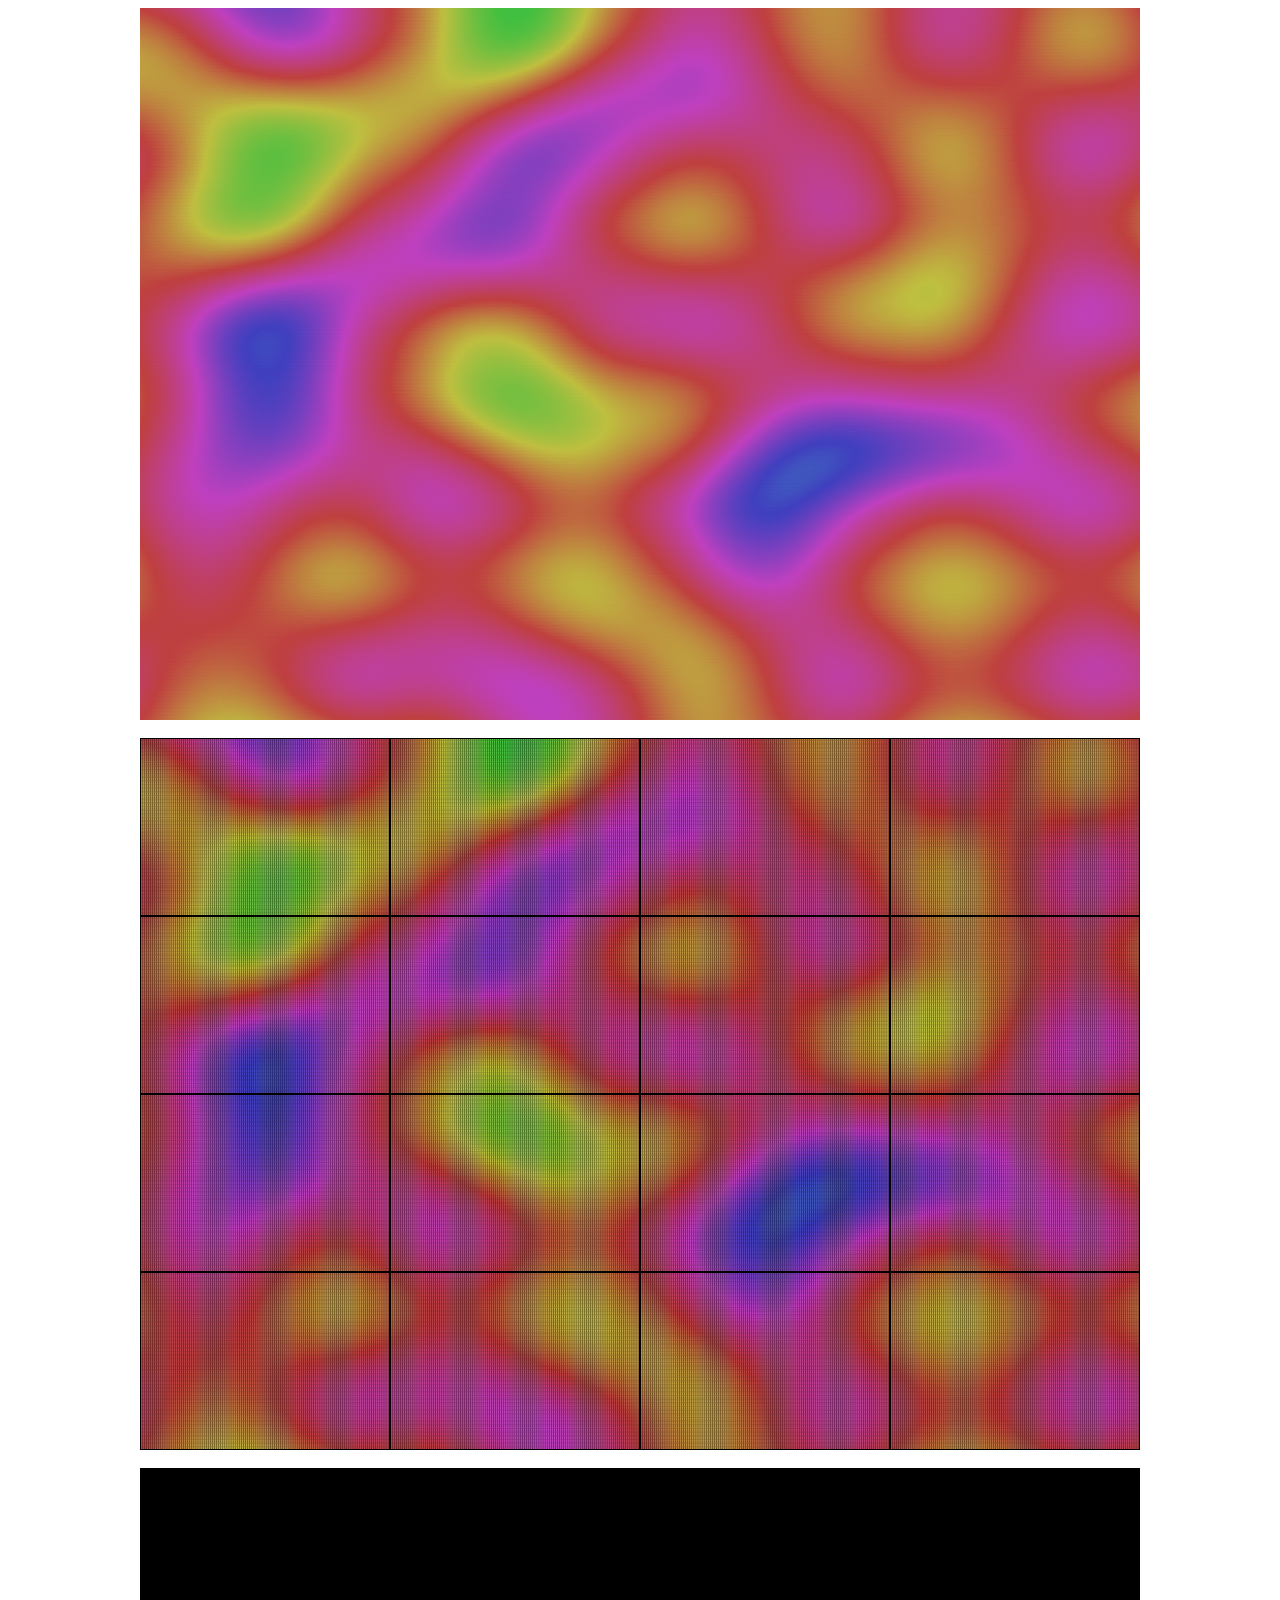
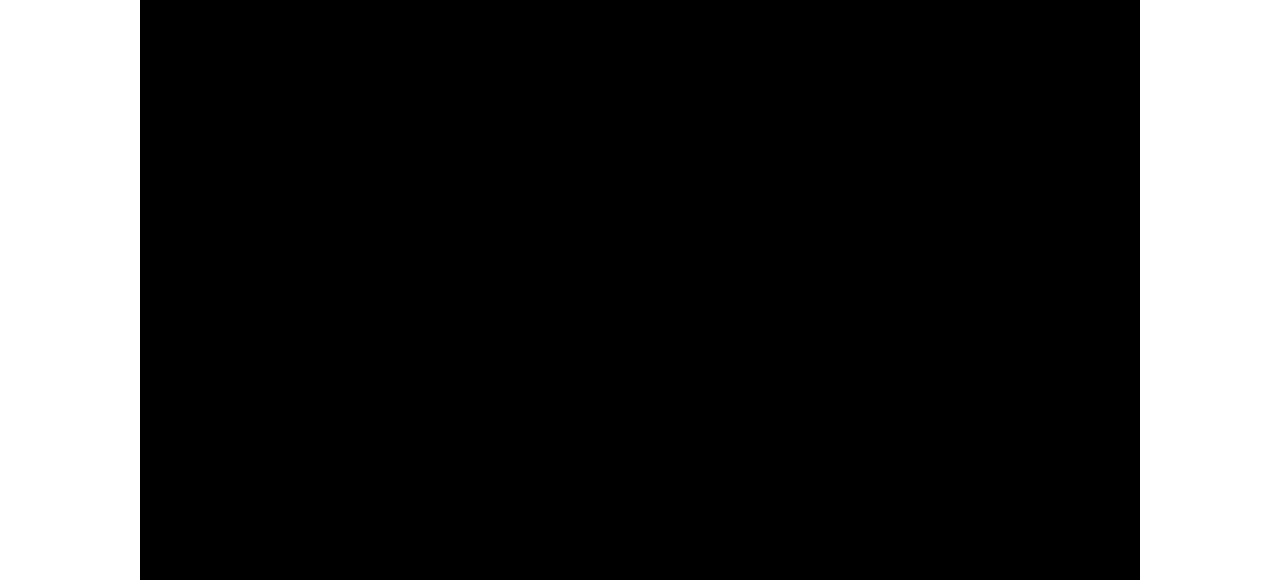
<file: index.html>
<html>

<head>
  <script src='perlin.js'></script>
  <script src="3DFunctions.js"></script>
  <link rel="stylesheet" href="style.css">
  <script src="https://ajax.googleapis.com/ajax/libs/jquery/3.7.1/jquery.min.js"></script>
</head>

<body>
  <canvas id="cnvs" class="cnvs"></canvas>
  <br>
  <div id="grid" class="Div"></div>
  <br>
  <canvas id="cnvs3D" class="cnvs"></canvas>
  <script>
    'use strict';
    let cnvs = document.getElementById('cnvs');
    cnvs.width = 1000;
    cnvs.height = 712;
    let ctx = cnvs.getContext('2d');
    const GRID_SIZE = 4;
    const RESOLUTION = 128;
    const COLOR_SCALE = 250;
    async function drawMap(w, h, cn, ct, gs, r, cs) {
      let pixel_size = ((w + h) / 2) / r;
      let num_pixels = gs / r;
      for (let y = 0; y < gs; y += num_pixels / gs) {
        for (let x = 0; x < gs; x += num_pixels / gs) {
          let v = parseInt(perlin.get(x, y) * cs);
          ct.fillStyle = 'hsl(' + v + ',50%,50%)';
          ct.fillRect(
            x / gs * w,
            y / gs * h,
            pixel_size,
            pixel_size
          );
        }
      }
    }
    async function getMap(w, h, gs, r, cs) {
      let pixel_size = ((w + h) / 2) / r;
      let num_pixels = gs / r;
      let map = [];
      for (let y = 0; y < gs; y += num_pixels / gs) {
        map[y] = []
        for (let x = 0; x < gs; x += num_pixels / gs) {
          let v = parseInt(perlin.get(x, y) * cs);
          map[y][x] = v
        }
      }
      return map;
    }
    async function drawGridItem(X, Y, w, h, gs, r, cs, context) {
      let pixel_size = ((w + h) / 2) / r;
      let num_pixels = gs / r;
      let x2, y2;
      for (let y = 0, y2 = Y; y < gs; y += num_pixels / gs, y2 += num_pixels / gs) {
        for (let x = 0, x2 = X; x < gs; x += num_pixels / gs, x2 += num_pixels / gs) {
          let v = parseInt(perlin.get(x2, y2) * cs);
          context.fillStyle = 'hsl(' + v + ',50%,50%)';
          context.fillRect(
            x / gs * w,
            y / gs * h,
            pixel_size,
            pixel_size
          );
        }
      }
    }
    async function drawBlackAndWhiteGridItem(X, Y, w, h, gs, r, cs, context) {
      let pixel_size = ((w + h) / 2) / r;
      let num_pixels = gs / r;
      let x2, y2;
      for (let y = 0, y2 = Y; y < gs; y += num_pixels / gs, y2 += num_pixels / gs) {
        for (let x = 0, x2 = X; x < gs; x += num_pixels / gs, x2 += num_pixels / gs) {
          let v = parseInt(perlin.get(x2, y2) * cs);
          if (v > 0.5) {
            context.fillStyle = 'hsl(0,0%,0%)';
            context.fillRect(
              x / gs * w,
              y / gs * h,
              pixel_size,
              pixel_size
            );
          } else {
            context.fillStyle = 'hsl(0, 0%, 100%)';
            context.fillRect(
              x / gs * w,
              y / gs * h,
              pixel_size,
              pixel_size
            );
          }
        }
      }
    }
    let gridToggles = []
    async function toggleGridItem(X, Y, w, h, gs, r, cs, context, itemX, itemY) {
      context.clearRect(0, 0, w, h)
      if (gridToggles[itemX][itemY] === 0) {
        gridToggles[itemX][itemY] = 1;
        await drawGridItem(X, Y, w, h, gs, r, cs, context);
      } else if (gridToggles[itemX][itemY] === 1) {
        gridToggles[itemX][itemY] = 2;
        await drawBlackAndWhiteGridItem(X, Y, w, h, gs, r, cs, context);
      } else {
        gridToggles[itemX][itemY] = 0;
      }
    }
    async function runToggleGridItem(itemX, itemY, w, h, r, cs, X, Y) {
      let canvas = document.getElementById(`gridItem${itemX}${itemY}`);
      let context = canvas.getContext('2d');
      await toggleGridItem(parseInt(X), parseInt(Y), parseInt(w), parseInt(h), 1, parseInt(r), parseInt(cs), context, parseInt(itemX), parseInt(itemY))
    }
    async function drawGrid(w, h, Div, gs, r, cs) {
      let Y = 0;
      for (let g = 0; g < gs; g++) {
        let X = 0;
        let y2, x2, x, y;
        gridToggles[g] = []
        for (let i = 0; i < gs; i++) {
          let canvas = document.createElement('canvas');
          gridToggles[g][i] = 1;
          canvas.width = (w / gs) - 2;
          canvas.height = (h / gs) - 2;
          canvas.style.width = canvas.width + 'px';
          canvas.style.height = canvas.height + 'px';
          canvas.style.border = '1px solid black';
          canvas.setAttribute("id", "gridItem" + g + i)
          let context = canvas.getContext('2d');
          canvas.setAttribute("onclick", `runToggleGridItem("${g}", "${i}", "${canvas.width}", "${canvas.height}", "${r}", "${cs}", "${X}", "${Y}")`);
          let pixel_size = ((canvas.width + canvas.height) / 2) / r;
          let num_pixels = 1 / r;
          for (y = 0, y2 = Y; y < 1; y += num_pixels / 1, y2 += num_pixels / 1) {
            for (x = 0, x2 = X; x < 1; x += num_pixels / 1, x2 += num_pixels / 1) {
              let v = parseInt(perlin.get(x2, y2) * cs);
              context.fillStyle = 'hsl(' + v + ',50%,50%)';
              context.fillRect(
                x / 1 * canvas.width,
                y / 1 * canvas.height,
                pixel_size,
                pixel_size
              );
            }
          }
          X = x2;
          Div.appendChild(canvas);
        }
        Y = y2;
        let newLine = document.createElement('br');
        Div.appendChild(newLine)
      }
    }
    async function gen3DWorld(w, h, gs, r, cs, focal) {
      let world = [];
      world.push({
        vert: {
          x: 0,
          y: 0,
          z: 0,
          focal: focal
        },
        width: 5,
        height: 5
      })
      world.push({
        vert: {
          x: 20,
          y: 20,
          z: 0,
          focal: focal
        },
        width: 5,
        height: 5
      })
      world.push({
        vert: {
          x: -20,
          y: 20,
          z: 0,
          focal: focal
        },
        width: 5,
        height: 5
      })
      world.push({
        vert: {
          x: 20,
          y: 20,
          z: -20,
          focal: focal
        },
        width: 5,
        height: 5
      })
      world.push({
        vert: {
          x: 40,
          y: 40,
          z: -20,
          focal: focal
        },
        width: 5,
        height: 5
      })
    }
    async function draw3DStuff(drawIn) {
      const cW = 400;
      const cH = 200;
      const focal = 200;
      let cam = {
        x: 0,
        y: 0,
        z: 0,
        yaw: 0,
        pitch: -30,
      }
      alert("1")
      engine3D.render(drawIn, gen3DWorld(cW, cH, GRID_SIZE, RESOLUTION, COLOR_SCALE, focal), cW, cH, focal)
    }
    $(document).ready(async function () {
      await drawMap(cnvs.width, cnvs.height, cnvs, ctx, GRID_SIZE, RESOLUTION, COLOR_SCALE);
      await drawGrid(1000, 712, document.getElementById('grid'), GRID_SIZE, RESOLUTION, COLOR_SCALE);
      setTimeout(function () {
        draw3DStuff(document.getElementById('cnvs3D'));
      }, 100);

    });
  </script>
</body>

</html>
</file>
<file: style.css>
html {
  height: 100%;
  width: 100%;
}

.cnvs {
  width: 1000px;
  height: 712px;
  display: block;
  margin-left: auto;
  margin-right: auto;
  background-color: black;
}

.Div {
  width: 1000px;
  height: 712px;
  display: block;
  margin-left: auto;
  margin-right: auto;
  background-color: black;
}
</file>
